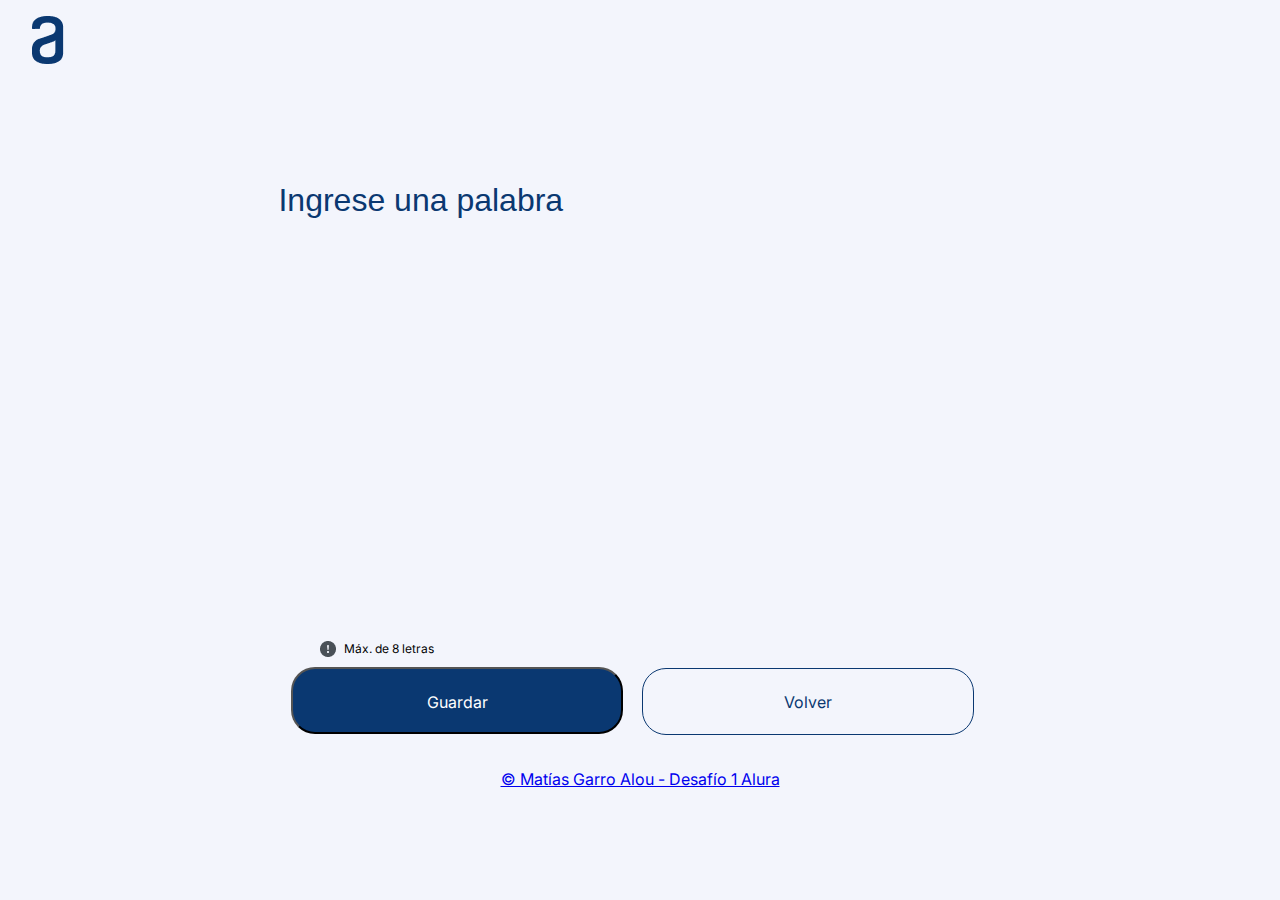
<file: agregar-palabra.html>
<!DOCTYPE html>
<html lang="es">
    <head>
        <meta charset="UTF-8">
        <title>Juego del Ahorcado</title>
        <link rel="stylesheet" href="css/reset.css">
        <link rel="stylesheet" href="css/style.css">
        <link rel="preconnect" href="https://fonts.googleapis.com">
        <link rel="preconnect" href="https://fonts.gstatic.com" crossorigin>
        <link href="https://fonts.googleapis.com/css2?family=Inter:wght@300&family=Montserrat:wght@300&display=swap" rel="stylesheet">
        <meta name="viewport" content="width=device-width, user-scalable=no, initial-scale=1.0 ,maximum-scale=1.0, minimum-scale=1.0">
        <script src="arrayLocalStorage.js"></script>
    </head>
    <body>
        <div class="contenedor">
            <header class="encabezado">
                <img id="logo" src="imagenes/Logo.png" alt="Logo Alura">
            </header>
            <section class="a-palabra">
                <input type="text" id="ingresar-palabra-nueva" class="ingresar-palabra-nueva" maxlength="8" autocapitalize="sentences"
                placeholder="Ingrese una palabra">
            </section>
            <section>
                <div class="frame1">
                    <img src="imagenes/Info.png" alt="Info" class="text-info">
                    <p class="info">Máx. de 8 letras</p>
                </div>
                <div class="frame3">
                    <button id="guardar-palabra" onclick="agregarPalabra()"><label id="texto-encriptar">Guardar</label></button>
                    <button id="cancelar" onclick="location.href='index.html'"><label id="texto-cancelar">Volver</label></button>
                </div>
            </section>
            <footer>
                <p class="pie-pagina"><a href="https://www.linkedin.com/in/mat%C3%ADasgarroalou/">&copy Matías Garro Alou - Desafío 1 Alura</a></p>
            </footer>
        </div>
    </body>
    <script src="funciones.js"></script>
</html>
</file>
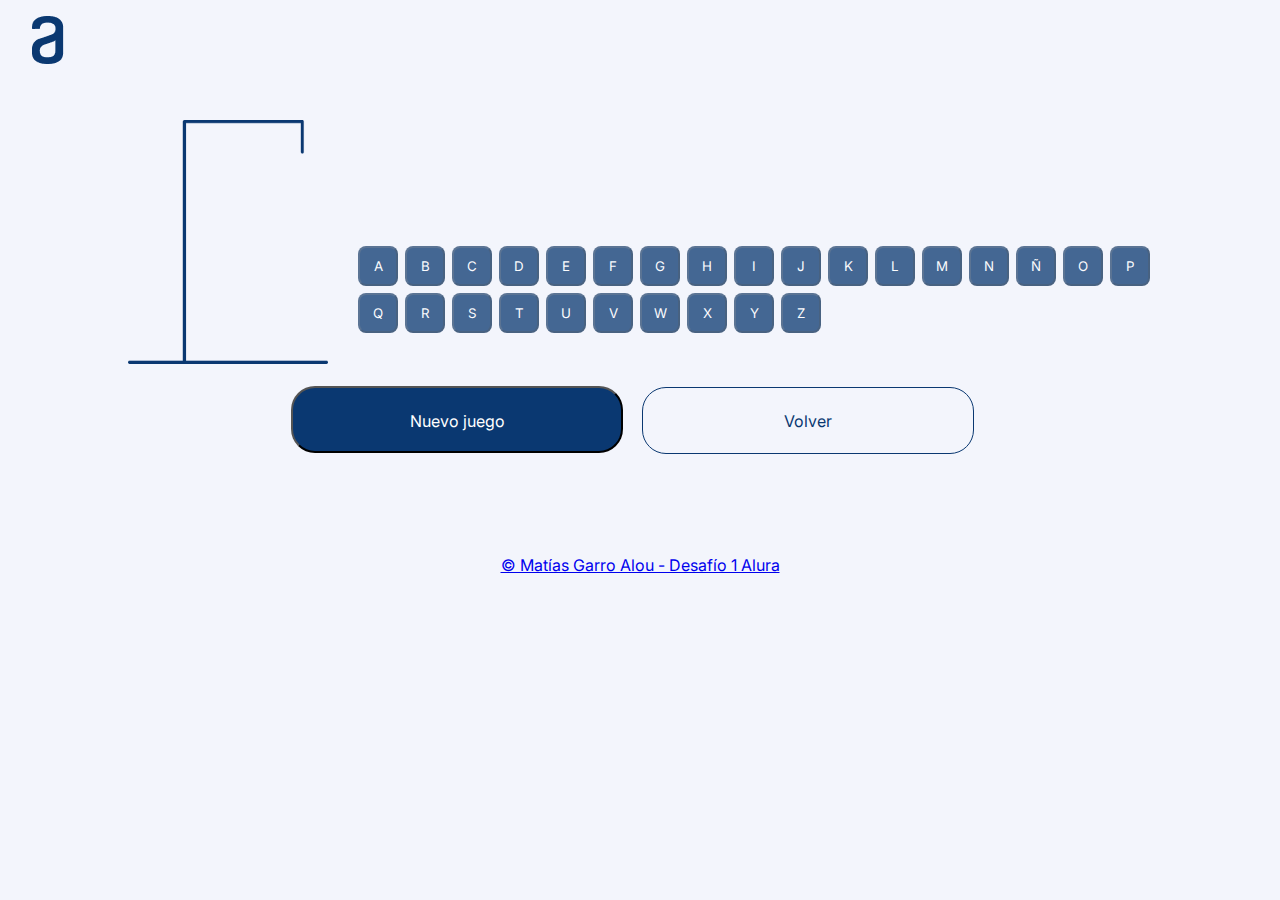
<file: jugar.html>
<!DOCTYPE html>
<html lang="es">
    <head>
        <meta charset="UTF-8">
        <meta http-equiv="X-UA-Compatible" content="IE=edge" />
        <title>Juego del Ahorcado - Jugar</title>
        <link rel="stylesheet" href="css/reset.css">
        <link rel="stylesheet" href="css/style.css">
        <link rel="preconnect" href="https://fonts.googleapis.com">
        <link rel="preconnect" href="https://fonts.gstatic.com" crossorigin>
        <link href="https://fonts.googleapis.com/css2?family=Inter:wght@300&family=Montserrat:wght@300&display=swap" rel="stylesheet">
        <meta name="viewport" content="width=device-width, user-scalable=no, initial-scale=1.0 ,maximum-scale=1.0, minimum-scale=1.0">
        <script src="funciones.js"></script>
    </head>
    <body>
        <div class="contenedor">
            <header class="encabezado">
                <img id="logo" src="imagenes/Logo.png" alt="Logo Alura">
            </header>
            <section class="juego">
                <div class="imagen"><img id="img-ahorcado" src="imagenes/Ahorcado0.png" alt="Ahorcado"/></div>
                 <div>
                    <p id="palabra-a-adivinar"></p>
                    <p id="resultado"></p>
                    <div id="letras">
                        <button>A</button>
                        <button>B</button>
                        <button>C</button>
                        <button>D</button>
                        <button>E</button>
                        <button>F</button>
                        <button>G</button>
                        <button>H</button>
                        <button>I</button>
                        <button>J</button>
                        <button>K</button>
                        <button>L</button>
                        <button>M</button>
                        <button>N</button>
                        <button>Ñ</button>
                        <button>O</button>
                        <button>P</button>
                        <button>Q</button>
                        <button>R</button>
                        <button>S</button>
                        <button>T</button>
                        <button>U</button>
                        <button>V</button>
                        <button>W</button>
                        <button>X</button>
                        <button>Y</button>
                        <button>Z</button>
                    </div>
                </div>
            </section>
            <section>
                <div class="frame3-juego">
                    <button id="reiniciar-partida"><label id="texto-reiniciar">Nuevo juego</label></button>
                    <button id="desistir" onclick="location.href='menu.html'"><label id="texto-desistir">Volver</label></button>
                </div>
            </section>
            <footer>
                <p class="pie-pagina"><a href="https://www.linkedin.com/in/mat%C3%ADasgarroalou/">&copy Matías Garro Alou - Desafío 1 Alura</a></p>
            </footer>
        </div>
    </body>
    <script src="juego.js"></script>
</html>
</file>
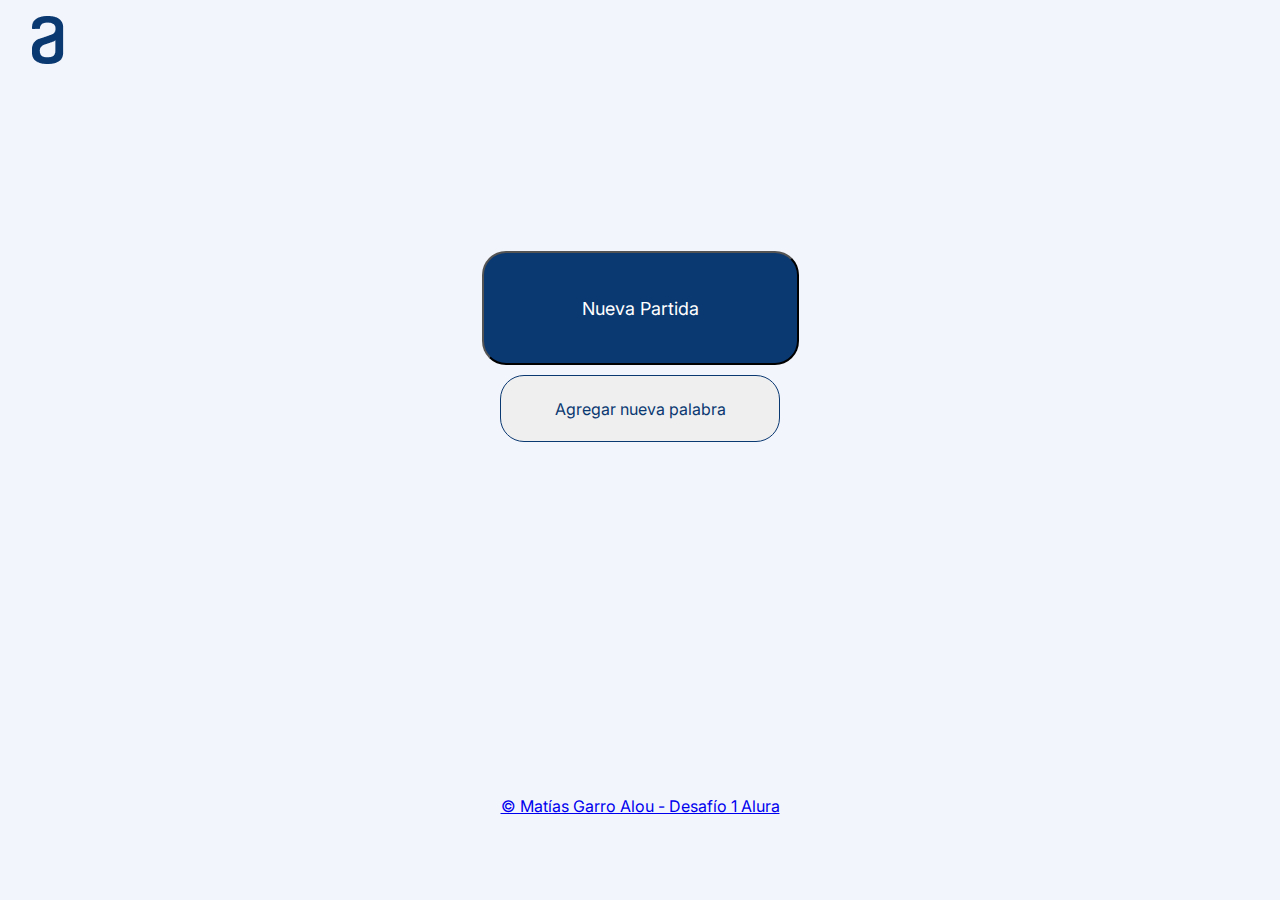
<file: menu.html>
<!DOCTYPE html>
<html lang="es">
    <head>
        <meta charset="UTF-8">
        <title>Juego del Ahorcado</title>
        <link rel="stylesheet" href="css/reset.css">
        <link rel="stylesheet" href="css/style.css">
        <link rel="preconnect" href="https://fonts.googleapis.com">
        <link rel="preconnect" href="https://fonts.gstatic.com" crossorigin>
        <link href="https://fonts.googleapis.com/css2?family=Inter:wght@300&family=Montserrat:wght@300&display=swap" rel="stylesheet">
        <meta name="viewport" content="width=device-width, user-scalable=no, initial-scale=1.0 ,maximum-scale=1.0, minimum-scale=1.0">
    </head>
    <body>
        <div class="contenedor">
            <header class="encabezado">
                <img id="logo" src="imagenes/Logo.png" alt="Logo Alura">
            </header>
            <section class="botones">
                <button id="nueva-partida" onclick="location.href='jugar.html'"><label class="texto-partida">Nueva Partida</label></button>
                <button id="nueva-palabra" onclick="location.href='agregar-palabra.html'"><label class="texto-palabra">Agregar nueva palabra</label></button>
            </section>
            <footer>
                <p class="pie-pagina"><a href="https://www.linkedin.com/in/mat%C3%ADasgarroalou/">&copy Matías Garro Alou - Desafío 1 Alura</a></p>
            </footer>
        </div>
    </body>
</html>
</file>
<file: css/style.css>
body{
    font-family: 'Inter';
    font-style: normal;
    background: #F3F5FC;

}
.encabezado, .botones, .pie-pagina{
    padding: 1em 2em;
} 

.contenido, .pie-pagina{
    float: left;
    box-sizing: border-box;
}

.encabezado{
    width: 90%;
    height: 7.5vh;
}

.botones{
    width: auto;
    height: 70vh;
}

#nueva-partida, #nueva-palabra{
    border-radius: 24px;
    gap: 8px;
    display: flex;
    flex-direction: row;
    align-items: flex-start;
}

#nueva-partida:hover, #nueva-palabra:hover{
    transform: scale(1.075);
}

#nueva-partida{
    width: 317px;
    height: 114px;
    padding: 45px;

    background: #0A3871;
    margin-top: 15vh;
    margin-left: calc(50% - 158.5px);
}

#nueva-palabra{
    width: 280px;
    height: 67px;
    padding: 24px;

    border: 1px solid #0A3871;
    font-size: 16px;
    line-height: 19px;
    color: #0A3871;
    margin-top: 10px;
    margin-left: calc(50% - 140px);
}

.texto-partida, .texto-palabra{
    font-family: 'Inter';
    font-style: normal;
    font-weight: 400;
    width: 100%;
    align-items: center;
    text-align: center;
}

.texto-partida{
    font-size: 18px;
    line-height: 22px;
    color: #FFFFFF;
}

.texto-palabra{
    font-size: 16px;
    line-height: 19px;
}

.pie-pagina{
    width: 100%;
    padding: 4vh 0;
    text-align: center;
}

/* agregar-palabra.html */
.a-palabra{height: 60vh;}
.a-palabra, .juego{
    width: 100%;
    font-family: 'Inter';
    font-style: normal;
    font-weight: 400;
}

.ingresar-palabra-nueva{
    width: 50%;
    margin:0 24%;
    font-size: 32px;
    line-height: 150%;
    color: #0A3871;
    border: none;
    background: none;
    text-transform: uppercase;
}

.ingresar-palabra-nueva::placeholder{color: #0A3871; text-transform: none;}
.ingresar-palabra-nueva:focus{outline: none;}

.frame1{
    display: flex;
    align-items: center;
    gap: 8px;
    font-weight: 400;
    padding: 0 25% 1vh;
    font-size: 12px;
    line-height: 150%;;
}

.info:hover{font-weight: bold;}

/*botones de: agregar-palabra.html y jugar.html */

.frame3{
    width: 100%;
    gap: 24px;
    text-align: center;
}

#guardar-palabra, #cancelar, #reiniciar-partida, #desistir{
    width: 332px;
    height: 67px;
    padding: 24px;
    gap: 8px;
    border-radius: 24px;
    font-family: 'Inter';
    font-style: normal;
    font-weight: 400;
    font-size: 16px;
    line-height: 19px;
}


#nueva-partida:hover, #nueva-palabra:hover, #guardar-palabra:hover, #cancelar:hover, #reiniciar-partida:hover, #desistir:hover, #letras button:hover{
    transform: scale(1.075);
}

#nueva-partida:hover, #nueva-palabra:hover, #guardar-palabra:active, #cancelar:active, #reiniciar-partida:active, #desistir:active, #letras button:active{
    opacity: 75%;
}

#guardar-palabra, #reiniciar-partida{
    margin: 0 15px 0 -15px;
    background: #0A3871;
    color: #FFFFFF;
}

#cancelar, #desistir{
    border: 1px solid #0A3871;
    border-radius: 24px;
    background: none;
    color: #0A3871;
}

/* jugar.html */

.juego{
    width: 80%;
    margin: auto;
    padding: 20px;
    display: flex;
    gap: 30px;
}

#img-ahorcado{
    width: 200px;
}

#palabra-a-adivinar{
    height: 6em;
}

#palabra-a-adivinar span{
    vertical-align: bottom;
    font-size: 48px;
    color: #0A3871;
    border-bottom: 2px solid #0A3871;
    width: 30px;
    text-align: center;
    margin-right: 6px;
    display: inline-block;
}

#letras{
    margin-top: 30px;
    display: flex;
    flex-wrap: wrap;
    gap: 7px;
}

#letras button{
    font-family: 'Inter';
    font-style: normal;
    font-weight: 400;
    text-transform: uppercase;
    width: 40px;
    padding: 10px 0;
    text-align: center;
    border-radius: 8px;
    background: #0A3871;
    color: #FFFFFF;
}
#letras button:disabled, #reiniciar-partida:disabled {
    opacity: 75%;
}
.frame3-juego{
    width: 100%;
    height: 15vh;
    gap: 24px;
    text-align: center;
}

.a-palabra{
    width: 90%;
}
.ingresar-palabra-nueva{
    height: 200px;
}

@media screen and (max-width: 768px){
    *{
        margin: 0;
        padding: 0;
    }
    .encabezado, .botones, .pie-pagina{
        padding: 0;
        width: 100%;
        text-align: center;
    } 
    .encabezado{
        padding: 3vh 0;
    }
    .frame3{
        padding-bottom: 5vh;
    }
    .botones{
        height: 65vh;
    }
    .juego{
        width: 90%;
        padding:auto 0;
        display: block;
        text-align: center;
    }
    #imagen{
        width: 100%;
    }
    #palabra-a-adivinar{
        padding-top: 5vh;
        text-align: center end;
        margin: auto;
        width: 100%;
        height: 15vh;
    }
    #resultado{
        padding: auto 2px;
    }
    #nueva-partida:hover, #nueva-palabra:hover, #guardar-palabra:hover, #cancelar:hover, #reiniciar-partida:hover, #desistir:hover, #letras button:hover{
        transform: none;
    }
    
    #nueva-partida:hover, #nueva-palabra:hover, #guardar-palabra:active, #cancelar:active, #reiniciar-partida:active, #desistir:active, #letras button:active{
        opacity: 100%;
    }
}

@media screen and (max-width: 375px){
    #palabra-a-adivinar{
        height: 10vh;
    }
    .frame3{
        display: block;
    }
    .frame3-juego{
        display: block;
        padding-bottom: 15px;
    }
    #reiniciar-partida, #desistir, #guardar-palabra, #cancelar{
        width: 90%;
        margin: 0 auto 5px auto;
    }
    .a-palabra{
        margin: 0 auto;
        width: 90%;
        height: 50vh;
        text-align: left;
    }
    #ingresar-palabra-nueva{
        width: 100%;
        margin: 0;
    }
}
</file>
